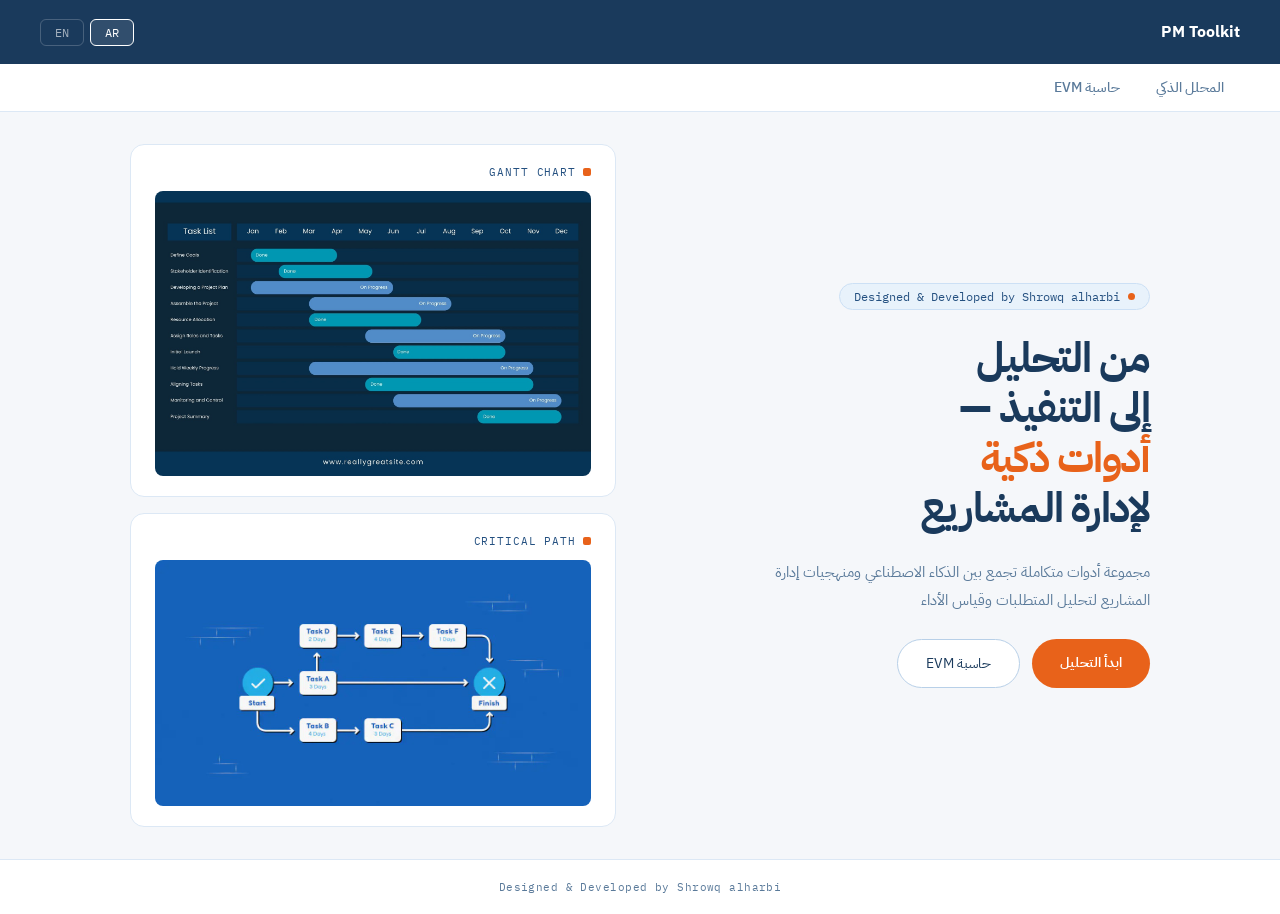
<file: front-end/index.html>
<!DOCTYPE html>
<html lang="ar" dir="rtl">
<head>
<meta charset="UTF-8">
<meta name="viewport" content="width=device-width, initial-scale=1.0">
<title>PM Toolkit — Smart Project Management Tools</title>
<link href="https://fonts.googleapis.com/css2?family=IBM+Plex+Sans+Arabic:wght@300;400;500;600;700&family=IBM+Plex+Mono:wght@400;500&display=swap" rel="stylesheet">
<link rel="stylesheet" href="style.css">

</head>
<body>

<!-- TOP BAR -->
<div class="top-bar">
  <a class="logo" href="index.html">
    <span class="logo-text">PM Toolkit</span>
  </a>
  <div class="lang-switch">
    <button class="lang-btn active" onclick="setLang('ar')">AR</button>
    <button class="lang-btn" onclick="setLang('en')">EN</button>
  </div>
</div>

<!-- NAV BAR -->
<div class="nav-bar">
  <a href="methodology_analyzer.html" id="nav1">المحلل الذكي</a>
  <a href="evm-calculator.html" id="nav2">حاسبة EVM</a>
</div>

<!-- HERO -->
<section class="hero">

  <div class="hero-left">
    <div class="hero-tag">
      <span class="tag-dot"></span>
<span id="heroTag">Designed & Developed by Shrowq alharbi </span>  
  </div>

    <h1 class="hero-title" id="heroTitle">
      من التحليل<br>إلى التنفيذ —<br><em>أدوات ذكية</em><br>لإدارة المشاريع
    </h1>

    <p class="hero-desc" id="heroDesc">
      مجموعة أدوات متكاملة تجمع بين الذكاء الاصطناعي ومنهجيات إدارة المشاريع لتحليل المتطلبات وقياس الأداء
    </p>

    <div class="hero-btns">
      <a href="project-analyzer.html" class="btn-primary" id="btn1">ابدأ التحليل</a>
      <a href="evm-calculator.html"   class="btn-secondary" id="btn2">حاسبة EVM</a>
    </div>
  </div>

  <div class="hero-right">

  <div class="visual-card">
  <div class="visual-label">Gantt Chart</div>
  <img src="IMG/Gantt chart.jpg" alt="Gantt Chart"
     style="width:100%; border-radius:8px; display:block;"/>
</div>
<div class="visual-card">
   <div class="visual-label">Critical Path</div>
  <img src="IMG/Critical-Path.jpg" alt="Critical Path"
     style="width:100%; border-radius:8px; display:block;"/>
</div>  

  </div>
</section>

<footer>Designed & Developed by Shrowq alharbi</footer>

<script>
const content = {
  ar: {
    nav1: 'المحلل الذكي', nav2: 'حاسبة EVM',
    tag: 'نظم المعلومات الحاسوبية',
    title: 'من التحليل<br>إلى التنفيذ —<br><em>أدوات ذكية</em><br>لإدارة المشاريع',
    desc: 'مجموعة أدوات متكاملة تجمع بين الذكاء الاصطناعي ومنهجيات إدارة المشاريع لتحليل المتطلبات وقياس الأداء',
    btn1: 'ابدأ التحليل', btn2: 'حاسبة EVM'
  },
  en: {
    nav1: 'AI Analyzer', nav2: 'EVM Calculator',
    tag: 'Information Systems',
    title: 'From Analysis<br>to Execution —<br><em>Smart Tools</em><br>for Project Management',
    desc: 'An integrated toolkit combining AI and project management methodologies to analyze requirements and measure performance',
    btn1: 'Start Analysis', btn2: 'EVM Calculator'
  }
};

function setLang(lang) {
  const c = content[lang];
  document.querySelectorAll('.lang-btn').forEach(b => b.classList.remove('active'));
  document.querySelector(`.lang-btn[onclick="setLang('${lang}')"]`).classList.add('active');
  document.documentElement.lang = lang;
  document.documentElement.dir = lang === 'ar' ? 'rtl' : 'ltr';
  document.getElementById('heroTitle').innerHTML = c.title;
  document.getElementById('heroDesc').textContent = c.desc;
  document.getElementById('heroTag').textContent = c.tag;
  document.getElementById('btn1').textContent = c.btn1;
  document.getElementById('btn2').textContent = c.btn2;
  document.getElementById('nav1').textContent = c.nav1;
  document.getElementById('nav2').textContent = c.nav2;
}
</script>

</body>
</html>
</file>
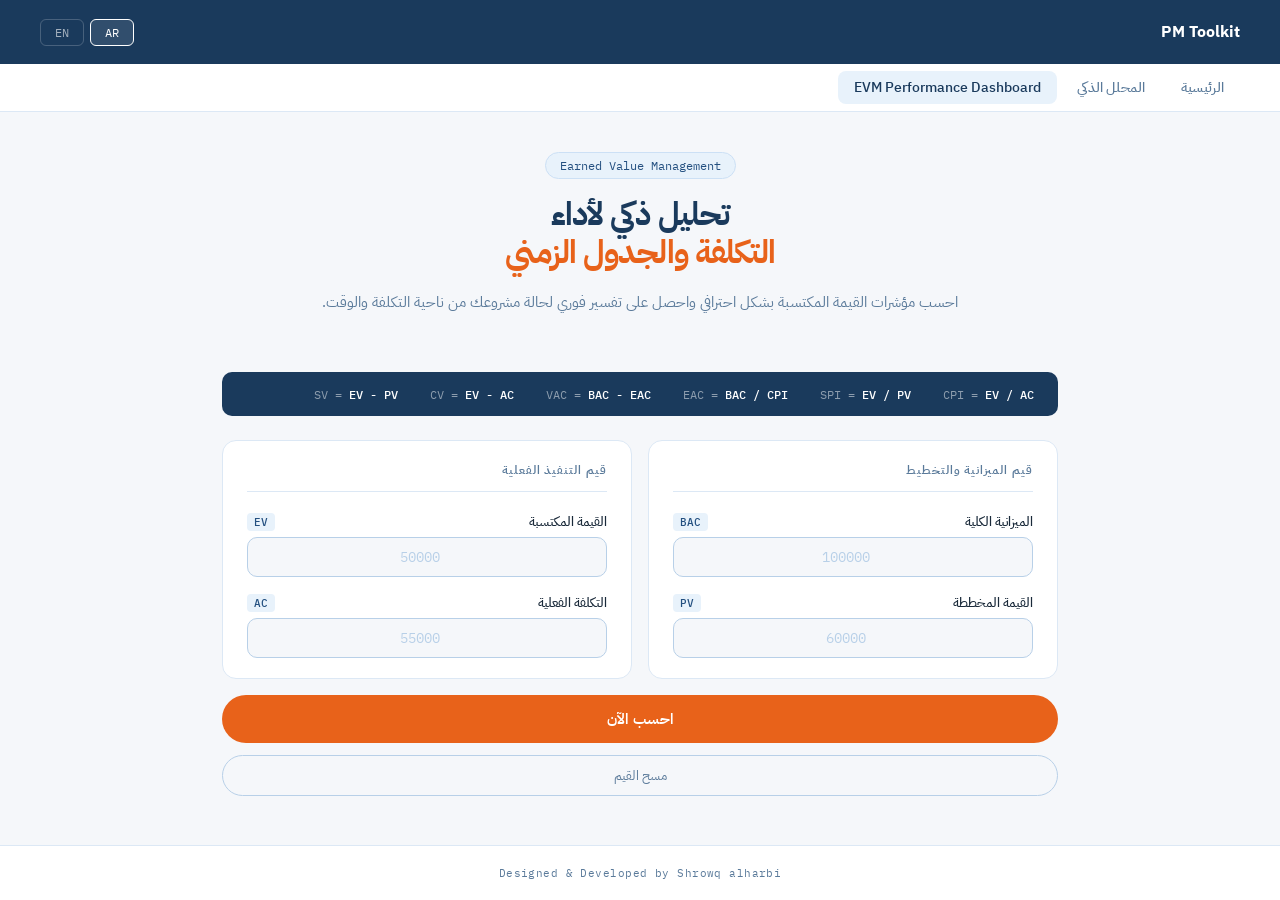
<file: front-end/evm-calculator.html>
<!DOCTYPE html>
<html lang="ar" dir="rtl">
<head>
<meta charset="UTF-8">
<meta name="viewport" content="width=device-width, initial-scale=1.0">

<title>EVM Performance Dashboard</title>
<link href="https://fonts.googleapis.com/css2?family=IBM+Plex+Sans+Arabic:wght@300;400;500;600;700&family=IBM+Plex+Mono:wght@400;500&display=swap" rel="stylesheet">
<link rel="stylesheet" href="style.css">
</head>

<body>

<!-- TOP BAR -->
<div class="top-bar">
  <a class="logo" href="index.html">
    <span class="logo-text">PM Toolkit</span>
  </a>
  <div class="lang-switch">
    <button class="lang-btn active" onclick="setLang('ar')">AR</button>
    <button class="lang-btn" onclick="setLang('en')">EN</button>
  </div>
</div>

<!-- NAV -->

<div class="nav-bar">
  <a href="index.html">الرئيسية</a>
  <a href="methodology_analyzer.html">المحلل الذكي</a>
  <a href="evm-calculator.html" class="active">EVM Performance Dashboard</a>
</div>

<!-- HERO -->

<section class="page-hero">

  <div class="hero-tag">
    Earned Value Management
  </div>

  <h1 class="hero-title">
    تحليل ذكي لأداء<br>
    <em>التكلفة والجدول الزمني</em>
  </h1>

  <p class="hero-desc">
    احسب مؤشرات القيمة المكتسبة بشكل احترافي واحصل على
    تفسير فوري لحالة مشروعك من ناحية التكلفة والوقت.
  </p>

</section>

<!-- CONTENT -->

<div class="container">
<div class="formula-strip">
  <div class="formula-item">CPI = <span>EV / AC</span></div>
  <div class="formula-item">SPI = <span>EV / PV</span></div>
  <div class="formula-item">EAC = <span>BAC / CPI</span></div>
  <div class="formula-item">VAC = <span>BAC - EAC</span></div>
  <div class="formula-item">CV = <span>EV - AC</span></div>
  <div class="formula-item">SV = <span>EV - PV</span></div>
</div>

<div class="grid-2">

  <div class="input-card">

    <h3>قيم الميزانية والتخطيط</h3>

    <div class="field">
      <label>
        الميزانية الكلية
        <span class="abbr">BAC</span>
      </label>

      <input type="number" id="bac" placeholder="100000">
    </div>

    <div class="field">
      <label>
        القيمة المخططة
        <span class="abbr">PV</span>
      </label>

      <input type="number" id="pv" placeholder="60000">
    </div>

  </div>

  <div class="input-card">

    <h3>قيم التنفيذ الفعلية</h3>

    <div class="field">
      <label>
        القيمة المكتسبة
        <span class="abbr">EV</span>
      </label>

      <input type="number" id="ev" placeholder="50000">
    </div>

    <div class="field">
      <label>
        التكلفة الفعلية
        <span class="abbr">AC</span>
      </label>

      <input type="number" id="ac" placeholder="55000">
    </div>

  </div>

</div>

<div class="btns">

  <button class="btn-calc" onclick="calculate()">
    احسب الآن
  </button>

  <button class="btn-reset" onclick="reset()">
    مسح القيم
  </button>

</div>

<div class="error-msg" id="errorMsg"></div>

<div class="results" id="results">

  <div class="results-title">
    المؤشرات الرئيسية
  </div>

  <div class="metrics-grid">

    <div class="metric-card" id="card-cpi">
      <div class="m-label">CPI</div>
      <div class="m-value" id="val-cpi">—</div>
      <div class="m-name">مؤشر أداء التكلفة</div>
    </div>

    <div class="metric-card" id="card-spi">
      <div class="m-label">SPI</div>
      <div class="m-value" id="val-spi">—</div>
      <div class="m-name">مؤشر أداء الجدول</div>
    </div>

    <div class="metric-card info" id="card-eac">
      <div class="m-label">EAC</div>
      <div class="m-value" id="val-eac">—</div>
      <div class="m-name">التكلفة المتوقعة</div>
    </div>

    <div class="metric-card" id="card-vac">
      <div class="m-label">VAC</div>
      <div class="m-value" id="val-vac">—</div>
      <div class="m-name">فرق الميزانية</div>
    </div>

  </div>

</div>
</div>

<footer>Designed & Developed by Shrowq alharbi</footer>



<script>
function fmt(n) {
  return new Intl.NumberFormat('en-US', { minimumFractionDigits: 0, maximumFractionDigits: 0 }).format(Math.round(n));
}

function fmtIdx(n) {
  return n.toFixed(2);
}

function calculate() {
  const errorEl = document.getElementById('errorMsg');
  errorEl.classList.remove('active');

  const bac = parseFloat(document.getElementById('bac').value);
  const pv  = parseFloat(document.getElementById('pv').value);
  const ev  = parseFloat(document.getElementById('ev').value);
  const ac  = parseFloat(document.getElementById('ac').value);

  if ([bac, pv, ev, ac].some(v => isNaN(v) || v < 0)) {
    errorEl.textContent = 'الرجاء إدخال أرقام صحيحة في جميع الحقول';
    errorEl.classList.add('active');
    return;
  }

  if (ac === 0) {
    errorEl.textContent = 'التكلفة الفعلية (AC) لا يمكن أن تكون صفراً';
    errorEl.classList.add('active');
    return;
  }

  const cpi = ev / ac;
  const spi = pv > 0 ? ev / pv : 0;
  const eac = bac / cpi;
  const vac = bac - eac;
  const cv  = ev - ac;
  const sv  = ev - pv;
  const pctPlan   = bac > 0 ? (pv / bac * 100) : 0;
  const pctActual = bac > 0 ? (ev / bac * 100) : 0;

  document.getElementById('val-cpi').textContent = fmtIdx(cpi);
  document.getElementById('val-spi').textContent = fmtIdx(spi);
  document.getElementById('val-eac').textContent = fmt(eac);
  document.getElementById('val-vac').textContent = (vac >= 0 ? '+' : '') + fmt(vac);

  document.getElementById('val-cv').textContent  = (cv >= 0 ? '+' : '') + fmt(cv);
  document.getElementById('val-sv').textContent  = (sv >= 0 ? '+' : '') + fmt(sv);
  document.getElementById('val-pct-plan').textContent   = pctPlan.toFixed(1) + '%';
  document.getElementById('val-pct-actual').textContent = pctActual.toFixed(1) + '%';

  document.getElementById('disp-ev').textContent  = fmt(ev);
  document.getElementById('disp-ac').textContent  = fmt(ac);
  document.getElementById('disp-bac').textContent = fmt(bac);
  document.getElementById('disp-eac').textContent = fmt(eac);
  document.getElementById('disp-pv').textContent  = fmt(pv);
  document.getElementById('disp-ev2').textContent = fmt(ev);

  const cpiCard = document.getElementById('card-cpi');
  const spiCard = document.getElementById('card-spi');
  const vacCard = document.getElementById('card-vac');

  cpiCard.className = 'metric-card ' + (cpi >= 1 ? 'good' : 'bad');
  spiCard.className = 'metric-card ' + (spi >= 1 ? 'good' : 'bad');
  vacCard.className = 'metric-card ' + (vac >= 0 ? 'good' : 'bad');

  document.getElementById('dot-cost').className  = 'status-dot ' + (cpi >= 1 ? 'dot-green' : 'dot-red');
  document.getElementById('dot-sched').className = 'status-dot ' + (spi >= 1 ? 'dot-green' : 'dot-red');

  const interpItems = [];

  if (cpi >= 1.1) {
    interpItems.push({ badge: 'ممتاز', cls: 'badge-green', text: `CPI = ${fmtIdx(cpi)} — المشروع أقل تكلفة من المخطط. مقابل كل ريال تنفقه تحصل على ${fmtIdx(cpi)} ريال من القيمة.` });
  } else if (cpi >= 0.95) {
    interpItems.push({ badge: 'مقبول', cls: 'badge-amber', text: `CPI = ${fmtIdx(cpi)} — التكلفة قريبة من الخطة مع انحراف بسيط يمكن التحكم فيه.` });
  } else {
    interpItems.push({ badge: 'تحذير', cls: 'badge-red', text: `CPI = ${fmtIdx(cpi)} — المشروع يتجاوز الميزانية. مقابل كل ريال تنفقه تحصل على ${fmtIdx(cpi)} ريال فقط من القيمة.` });
  }

  if (spi >= 1.05) {
    interpItems.push({ badge: 'متقدم', cls: 'badge-green', text: `SPI = ${fmtIdx(spi)} — المشروع متقدم عن الجدول الزمني بنسبة ${((spi - 1) * 100).toFixed(1)}%.` });
  } else if (spi >= 0.9) {
    interpItems.push({ badge: 'في الموعد', cls: 'badge-amber', text: `SPI = ${fmtIdx(spi)} — المشروع قريب من الجدول الزمني مع تأخر بسيط.` });
  } else {
    interpItems.push({ badge: 'متأخر', cls: 'badge-red', text: `SPI = ${fmtIdx(spi)} — المشروع متأخر عن الجدول بنسبة ${((1 - spi) * 100).toFixed(1)}%. يحتاج مراجعة فورية.` });
  }

  if (vac >= 0) {
    interpItems.push({ badge: 'ضمن الميزانية', cls: 'badge-green', text: `التكلفة النهائية المتوقعة ${fmt(eac)} — أقل من الميزانية بمقدار ${fmt(vac)}.` });
  } else {
    interpItems.push({ badge: 'تجاوز', cls: 'badge-red', text: `التكلفة النهائية المتوقعة ${fmt(eac)} — تتجاوز الميزانية بمقدار ${fmt(Math.abs(vac))}. يُنصح بمراجعة النطاق أو الموارد.` });
  }

  const interpList = document.getElementById('interp-list');
  interpList.innerHTML = interpItems.map(i =>
    `<div class="interp-item">
      <span class="interp-badge ${i.cls}">${i.badge}</span>
      <span>${i.text}</span>
    </div>`
  ).join('');

  document.getElementById('results').classList.add('active');
}

function reset() {
  ['bac','pv','ev','ac'].forEach(id => document.getElementById(id).value = '');
  document.getElementById('results').classList.remove('active');
  document.getElementById('errorMsg').classList.remove('active');
}
</script>
</body>
</html>
</file>
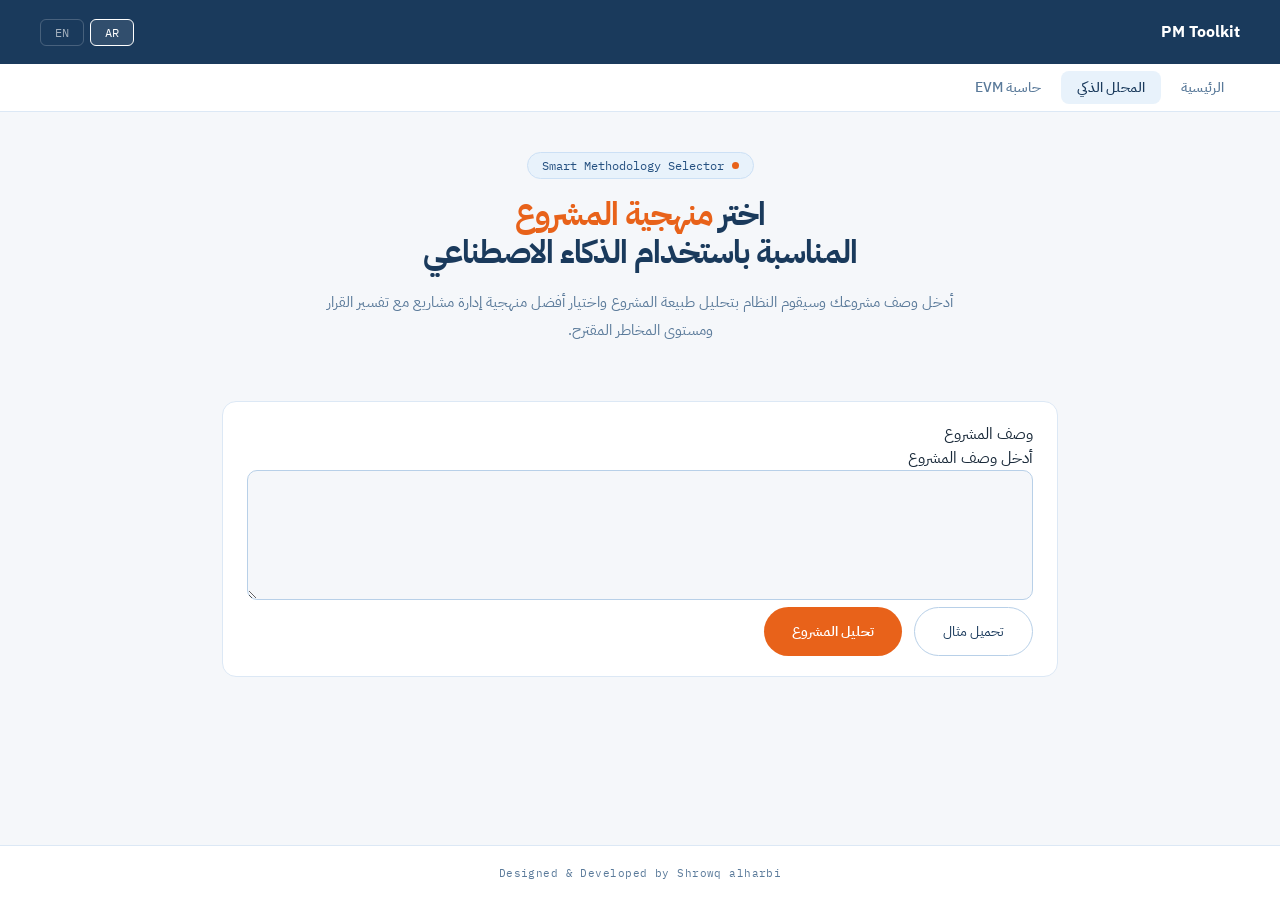
<file: front-end/methodology_analyzer.html>
<!DOCTYPE html>
<html lang="ar" dir="rtl">
<head>
<meta charset="UTF-8">
<meta name="viewport" content="width=device-width, initial-scale=1.0">

<title>Smart Methodology Selector — PM Toolkit</title>

<link href="https://fonts.googleapis.com/css2?family=IBM+Plex+Sans+Arabic:wght@300;400;500;600;700&family=IBM+Plex+Mono:wght@400;500&display=swap" rel="stylesheet">
<link rel="stylesheet" href="style.css">

</head>

<body>

<!-- TOP BAR -->
<div class="top-bar">
  <a class="logo" href="index.html">
    <span class="logo-text">PM Toolkit</span>
  </a>
  <div class="lang-switch">
    <button class="lang-btn active" onclick="setLang('ar')">AR</button>
    <button class="lang-btn" onclick="setLang('en')">EN</button>
  </div>
</div>
<!-- NAV -->

<div class="nav-bar">
  <a href="index.html">الرئيسية</a>
  <a href="methodology_analyzer.html" class="active">المحلل الذكي</a>
  <a href="evm-calculator.html">حاسبة EVM</a>
</div>

<!-- HERO -->

<section class="page-hero">

  <div class="hero-tag">
    <span class="tag-dot"></span>
    Smart Methodology Selector
  </div>

  <h1 class="hero-title">
    اختر <em>منهجية المشروع</em><br>
    المناسبة باستخدام الذكاء الاصطناعي
  </h1>

  <p class="hero-desc">
    أدخل وصف مشروعك وسيقوم النظام بتحليل طبيعة المشروع
    واختيار أفضل منهجية إدارة مشاريع مع تفسير القرار
    ومستوى المخاطر المقترح.
  </p>

</section>

<!-- CONTENT -->

<div class="container">

  <div class="card">

    <div class="card-title">
      وصف المشروع
    </div>

    <div class="input-group">

      <label class="input-label">
        أدخل وصف المشروع
      </label>

      <textarea
        id="projectDesc"
        placeholder="مثال: نظام متجر إلكتروني قابل للتوسع مع متطلبات متغيرة وتحديثات مستمرة...">
      </textarea>

    </div>

    <div class="btn-row">

      <button
        class="btn-secondary"
        onclick="loadExample()">
        تحميل مثال
      </button>

      <button
        class="btn-primary"
        onclick="analyzeProject()">
        تحليل المشروع
      </button>

    </div>

  </div>

  <div class="loading" id="loading">
    Analyzing Project...
  </div>

  <!-- RESULTS -->

  <div class="results" id="results">
<!-- 
    <div class="results-grid">

      <div class="result-card">
        <div class="result-label">
          Recommended Methodology
        </div>

        <div
          class="result-value"
          id="methodology">
          —
        </div>
      </div>

      <div class="result-card">
        <div class="result-label">
          Risk Level
        </div>

        <div
          class="result-value"
          id="risk">
          —
        </div>
      </div>

      <div class="result-card">
        <div class="result-label">
          Recommended Team
        </div>

        <div
          class="result-value"
          id="team">
          —
        </div>
      </div>

    </div> -->

    <div
      class="result-card"
      style="margin-top:1rem;">

      <div class="result-label">
        AI Explanation
      </div>

      <div class="ai-output" id="reason">—</div>

    </div>

  </div>

</div>

<footer>Designed & Developed by Shrowq alharbi</footer>
<script>

function loadExample() {

  document.getElementById("projectDesc").value =
  "AI-based task management system for university students with real-time collaboration.";

}

async function analyzeProject() {

  const text =
  document.getElementById("projectDesc").value;

  if (!text.trim()) {

    alert("الرجاء إدخال وصف المشروع");
    return;

  }

  // اظهار اللودنق
  document.getElementById("loading").style.display =
  "block";

  // اخفاء النتائج القديمة
  document.getElementById("results").style.display =
  "none";

  try {

    const response = await fetch(
      "http://127.0.0.1:8000/analyze",
      {

        method: "POST",

        headers: {
          "Content-Type": "application/json"
        },

        body: JSON.stringify({
          description: text
        })

      }
    );

    const data = await response.json();

    console.log(data);

    // عرض رد الذكاء الاصطناعي
   document.getElementById("reason").innerHTML =
    `
    <b>Methodology:</b> ${data.methodology}<br><br>

    <b>Risk Level:</b> ${data.risk_level}<br><br>

    <b>Recommended Team:</b><br>
    ${data.recommended_team}<br><br>

    <b>Explanation:</b><br>
    ${data.reason}
    `;

    // اخفاء اللودنق
    document.getElementById("loading").style.display =
    "none";

    // اظهار النتائج
    document.getElementById("results").style.display =
    "block";

  }

  catch(error) {

    console.log(error);

    document.getElementById("loading").innerHTML =
    "حدث خطأ أثناء الاتصال بالخادم";

  }

}

</script>
</body>
</html>
</file>
<file: front-end/style.css>
/* ── RESET ── */
*, *::before, *::after { box-sizing: border-box; margin: 0; padding: 0; }

/* ── VARIABLES ── */
:root {
  --bg: #f5f7fa;
  --white: #ffffff;
  --navy: #1a3a5c;
  --navy2: #245080;
  --sky: #e8f2fb;
  --sky2: #cce0f5;
  --orange: #e8621a;
  --orange2: #f07a38;
  --text: #1a2a3a;
  --muted: #5a7a9a;
  --border: #dce8f5;
  --border2: #b8d0e8;
  --green: #2d9c5a;
  --red: #d64545;
  --amber: #e39a1f;
}

/* ── BODY ── */
body {
  font-family: 'IBM Plex Sans Arabic', sans-serif;
  background: var(--bg);
  color: var(--text);
  min-height: 100vh;
  direction: rtl;
  display: flex;
  flex-direction: column;
}

/* ── TOP BAR ── */
.top-bar {
  background: var(--navy);
  height: 64px;
  display: flex;
  align-items: center;
  padding: 0 2.5rem;
}

.logo { display: flex; align-items: center; gap: 10px; text-decoration: none; }
.logo-icon { width: 30px; height: 22px; }
.logo-text { color: white; font-size: 16px; font-weight: 700; }

/* ── LANG SWITCH ── */
.lang-switch { margin-right: auto; display: flex; gap: 6px; }
.lang-btn {
  padding: 5px 14px;
  border: 1px solid rgba(255,255,255,0.2);
  background: transparent;
  color: rgba(255,255,255,0.6);
  border-radius: 6px;
  cursor: pointer;
  font-size: 12px;
  font-family: 'IBM Plex Mono', monospace;
  transition: .2s;
}
.lang-btn:hover { color: white; border-color: rgba(255,255,255,0.5); }
.lang-btn.active { color: white; border-color: white; background: rgba(255,255,255,0.1); }

/* ── NAV BAR ── */
.nav-bar {
  background: var(--white);
  border-bottom: 1px solid var(--border);
  height: 48px;
  display: flex;
  align-items: center;
  gap: .25rem;
  padding: 0 2.5rem;
}
.nav-bar a {
  text-decoration: none;
  color: var(--muted);
  padding: 6px 16px;
  border-radius: 8px;
  font-size: 14px;
  font-weight: 500;
  transition: .2s;
}
.nav-bar a:hover, .nav-bar a.active { background: var(--sky); color: var(--navy); }

/* ── HERO (index) ── */
.hero {
  max-width: 1100px;
  margin: auto;
padding: 2rem 2.5rem;
  display: grid;
  grid-template-columns: 1fr 1fr;
  gap: 3rem;
  align-items: center;
  flex: 1;
}
.hero-left { display: flex; flex-direction: column; gap: 1.5rem; }
.hero-right { display: flex; flex-direction: column; gap: 1rem; }

/* ── PAGE HERO (inner pages) ── */
.page-hero {
  max-width: 700px;
  margin: 0 auto;
  padding: 2.5rem 2rem 1.5rem;
  text-align: center;
}

/* ── SHARED HERO ELEMENTS ── */
.hero-tag {
  display: inline-flex;
  align-items: center;
  gap: 8px;
  width: fit-content;
  background: var(--sky);
  border: 1px solid var(--sky2);
  border-radius: 20px;
  padding: 5px 14px;
  color: var(--navy2);
  font-size: 12px;
  font-family: 'IBM Plex Mono', monospace;
}
.page-hero .hero-tag { margin: 0 auto 1rem; }
.tag-dot { width: 7px; height: 7px; border-radius: 50%; background: var(--orange); }

.hero-title {
  font-size: 2.6rem;
  line-height: 1.2;
  color: var(--navy);
  font-weight: 700;
  letter-spacing: -0.03em;
}
.hero-title em { color: var(--orange); font-style: normal; }
.page-hero .hero-title { font-size: 2rem; margin-bottom: 1rem; }

.hero-desc { color: var(--muted); line-height: 1.9; max-width: 420px; font-size: 15px; }
.page-hero .hero-desc { max-width: 100%; margin: 0 auto; }

/* ── BUTTONS ── */
.hero-btns, .btn-row { display: flex; gap: 12px; flex-wrap: wrap; }

.btn-primary {
  padding: 13px 28px;
  background: var(--orange);
  color: white;
  border: none;
  border-radius: 50px;
  font-size: 14px;
  font-weight: 600;
  font-family: 'IBM Plex Sans Arabic', sans-serif;
  cursor: pointer;
  text-decoration: none;
  display: inline-block;
  transition: .2s;
}
.btn-primary:hover { background: var(--orange2); }

.btn-secondary {
  padding: 13px 28px;
  background: var(--white);
  color: var(--navy);
  border: 1px solid var(--border2);
  border-radius: 50px;
  font-size: 14px;
  font-family: 'IBM Plex Sans Arabic', sans-serif;
  cursor: pointer;
  text-decoration: none;
  display: inline-block;
  transition: .2s;
}
.btn-secondary:hover { border-color: var(--navy2); color: var(--navy2); }

.btn-calc {
  width: 100%;
  padding: 13px;
  background: var(--orange);
  color: white;
  border: none;
  border-radius: 50px;
  font-size: 15px;
  font-weight: 600;
  font-family: 'IBM Plex Sans Arabic', sans-serif;
  cursor: pointer;
  transition: .2s;
  margin-bottom: 0.75rem;
}
.btn-calc:hover { background: var(--orange2); }
.btn-calc:disabled { opacity: .4; cursor: not-allowed; }

.btn-reset {
  width: 100%;
  padding: 10px;
  background: transparent;
  color: var(--muted);
  border: 1px solid var(--border2);
  border-radius: 50px;
  font-size: 13px;
  font-family: 'IBM Plex Sans Arabic', sans-serif;
  cursor: pointer;
  transition: .2s;
}
.btn-reset:hover { border-color: var(--navy2); color: var(--navy); }

/* ── CONTAINER ── */
.container {
  max-width: 900px;
  margin: 0 auto;
  padding: 2rem;
  flex: 1;
  width: 100%;
}

/* ── FORMULA STRIP ── */
.formula-strip {
  background: var(--navy);
  border-radius: 10px;
  padding: .9rem 1.5rem;
  display: flex;
  gap: 2rem;
  flex-wrap: wrap;
  margin-bottom: 1.5rem;
}
.formula-item { font-family: 'IBM Plex Mono', monospace; font-size: 12px; color: rgba(255,255,255,.5); }
.formula-item span { color: white; font-weight: 500; }

/* ── CARDS ── */
.card, .visual-card, .input-card, .metric-card, .analysis-card, .result-card, .interpretation {
  background: var(--white);
  border: 1px solid var(--border);
  border-radius: 14px;
  padding: 1.25rem 1.5rem;
}
.card.full { grid-column: 1 / -1; }

.card-header {
  display: flex;
  align-items: center;
  gap: 8px;
  margin-bottom: 1rem;
  padding-bottom: .75rem;
  border-bottom: 1px solid var(--border);
}
.card-icon {
  width: 28px; height: 28px;
  border-radius: 7px;
  display: flex; align-items: center; justify-content: center;
  font-size: 13px;
}
.card-icon.navy   { background: var(--sky); color: var(--navy); }
.card-icon.orange { background: #fdeee6; color: var(--orange); }
.card-title-sm { font-size: 13px; font-weight: 600; color: var(--navy); }

/* ── GRID LAYOUTS ── */
.grid-2 { display: grid; grid-template-columns: 1fr 1fr; gap: 1rem; margin-bottom: 1rem; }
.results-grid { display: grid; grid-template-columns: 1fr 1fr; gap: 1rem; margin-bottom: 1rem; }
.metrics-grid { display: grid; grid-template-columns: repeat(4, 1fr); gap: 10px; margin-bottom: 1rem; }
.analysis-grid { display: grid; grid-template-columns: 1fr 1fr; gap: 1rem; margin-bottom: 1rem; }

/* ── INPUT CARD ── */
.input-card h3 {
  font-size: 12px;
  font-weight: 600;
  color: var(--muted);
  text-transform: uppercase;
  letter-spacing: .08em;
  margin-bottom: 1.25rem;
  padding-bottom: .75rem;
  border-bottom: 1px solid var(--border);
}
.field { margin-bottom: 1rem; }
.field:last-child { margin-bottom: 0; }
.field label {
  display: flex;
  align-items: center;
  justify-content: space-between;
  font-size: 13px;
  font-weight: 500;
  color: var(--text);
  margin-bottom: 6px;
}
.abbr {
  font-family: 'IBM Plex Mono', monospace;
  font-size: 11px;
  color: var(--navy2);
  background: var(--sky);
  padding: 2px 7px;
  border-radius: 4px;
}

/* ── INPUTS ── */
input, textarea {
  width: 100%;
  border: 1px solid var(--border2);
  border-radius: 10px;
  padding: 10px 12px;
  background: var(--bg);
  font-family: 'IBM Plex Sans Arabic', sans-serif;
  font-size: 14px;
  color: var(--text);
  outline: none;
  transition: .2s;
}
input:focus, textarea:focus { border-color: var(--navy2); background: var(--white); }
input::placeholder, textarea::placeholder { color: var(--border2); }
input[type="number"] { font-family: 'IBM Plex Mono', monospace; direction: ltr; text-align: center; }
textarea { min-height: 130px; resize: vertical; line-height: 1.8; direction: rtl; text-align: right; }
input[type="password"] { font-family: 'IBM Plex Mono', monospace; }

/* ── PAGE TAG ── */
.page-tag {
  display: inline-flex;
  align-items: center;
  gap: 7px;
  background: var(--sky);
  border: 1px solid var(--sky2);
  border-radius: 20px;
  padding: 4px 12px;
  font-size: 11px;
  color: var(--navy2);
  font-family: 'IBM Plex Mono', monospace;
  letter-spacing: .05em;
  margin-bottom: .75rem;
}
.page-header { margin-bottom: 2rem; }
.page-header h2 { font-size: 1.8rem; font-weight: 700; color: var(--navy); margin-bottom: .4rem; letter-spacing: -.02em; }
.page-header p { font-size: 14px; color: var(--muted); line-height: 1.7; }

/* ── METRIC CARDS ── */
.metric-card { text-align: center; }
.m-label { font-size: 11px; font-weight: 600; color: var(--muted); text-transform: uppercase; letter-spacing: .08em; margin-bottom: 6px; font-family: 'IBM Plex Mono', monospace; }
.m-value { font-size: 1.6rem; font-weight: 600; font-family: 'IBM Plex Mono', monospace; letter-spacing: -.02em; margin-bottom: 4px; color: var(--navy); }
.m-name { font-size: 11px; color: var(--muted); }
.metric-card.good  { border-color: #b8e8cc; background: #eafaf0; }
.metric-card.good .m-value { color: var(--green); }
.metric-card.bad   { border-color: #f5c4a8; background: #fdeee6; }
.metric-card.bad .m-value  { color: var(--orange); }
.metric-card.warn  { border-color: #f0dfa0; background: #fdf5e0; }
.metric-card.warn .m-value { color: var(--amber); }
.metric-card.info  { border-color: var(--sky2); background: var(--sky); }
.metric-card.info .m-value { color: var(--navy); }

/* ── ANALYSIS CARDS ── */
.analysis-card h4 {
  font-size: 13px; font-weight: 600; color: var(--navy);
  margin-bottom: .75rem; padding-bottom: .6rem;
  border-bottom: 1px solid var(--border);
  display: flex; align-items: center; gap: 8px;
}
.status-dot { width: 8px; height: 8px; border-radius: 50%; flex-shrink: 0; }
.dot-green { background: var(--green); }
.dot-red   { background: var(--orange); }
.analysis-row {
  display: flex; justify-content: space-between; align-items: center;
  padding: 7px 0; font-size: 13px; border-bottom: 1px solid var(--border);
}
.analysis-row:last-child { border-bottom: none; }
.analysis-row .a-label { color: var(--muted); }
.analysis-row .a-val { font-family: 'IBM Plex Mono', monospace; font-weight: 500; color: var(--text); }

/* ── RESULTS TITLE ── */
.results-title {
  font-size: 12px; font-weight: 600; color: var(--muted);
  text-transform: uppercase; letter-spacing: .08em; margin: 1.5rem 0 1rem;
}

/* ── INTERPRETATION ── */
.interpretation h4 { font-size: 13px; font-weight: 600; color: var(--navy); margin-bottom: .75rem; }
.interp-item {
  display: flex; gap: 10px; padding: 8px 0;
  font-size: 13px; line-height: 1.6;
  border-bottom: 1px solid var(--border); align-items: flex-start;
}
.interp-item:last-child { border-bottom: none; }
.interp-badge {
  flex-shrink: 0; font-size: 10px; font-weight: 600;
  padding: 3px 8px; border-radius: 4px;
  font-family: 'IBM Plex Mono', monospace; margin-top: 2px;
}
.badge-green { background: #eafaf0; color: var(--green); border: 1px solid #b8e8cc; }
.badge-red   { background: #fdeee6; color: var(--orange); border: 1px solid #f5c4a8; }
.badge-amber { background: #fdf5e0; color: var(--amber); border: 1px solid #f0dfa0; }

/* ── REQ LISTS (Analyzer) ── */
.req-list { list-style: none; }
.req-item {
  display: flex; gap: 10px; padding: 7px 0;
  font-size: 13px; color: var(--text); line-height: 1.6;
  border-bottom: 1px solid var(--border);
}
.req-item:last-child { border-bottom: none; }
.badge {
  flex-shrink: 0; font-size: 10px; font-weight: 600;
  padding: 2px 8px; border-radius: 4px; height: fit-content;
  margin-top: 3px; letter-spacing: .05em; font-family: 'IBM Plex Mono', monospace;
}
.badge.M { background: var(--sky); color: var(--navy); border: 1px solid var(--sky2); }
.badge.S { background: #eafaf0; color: #1a6b3a; border: 1px solid #b8e8cc; }
.badge.C { background: #fdf5e0; color: #7a5a10; border: 1px solid #f0dfa0; }
.badge.W { background: #fdeee6; color: var(--orange); border: 1px solid #f5c4a8; }
.risk-item { display: flex; align-items: flex-start; gap: 10px; padding: 8px 0; font-size: 13px; line-height: 1.6; border-bottom: 1px solid var(--border); }
.risk-item:last-child { border-bottom: none; }
.risk-dot { width: 7px; height: 7px; border-radius: 50%; margin-top: 6px; flex-shrink: 0; }
.risk-dot.high   { background: #e04040; }
.risk-dot.medium { background: var(--orange); }
.risk-dot.low    { background: var(--green); }
.phase-item { display: flex; gap: 12px; padding: 8px 0; font-size: 13px; line-height: 1.6; border-bottom: 1px solid var(--border); align-items: flex-start; }
.phase-item:last-child { border-bottom: none; }
.phase-num {
  flex-shrink: 0; width: 22px; height: 22px; border-radius: 6px;
  background: var(--sky); border: 1px solid var(--sky2);
  display: flex; align-items: center; justify-content: center;
  font-size: 11px; font-weight: 600; color: var(--navy); font-family: 'IBM Plex Mono', monospace;
}

/* ── RESULT CARDS (Analyzer) ── */
.result-card { margin-bottom: 1rem; }
.result-label { font-size: 11px; font-weight: 600; color: var(--muted); text-transform: uppercase; letter-spacing: .08em; margin-bottom: .5rem; font-family: 'IBM Plex Mono', monospace; }
.result-value { font-size: 1.3rem; font-weight: 700; color: var(--navy); }
.result-text { font-size: 14px; color: var(--text); line-height: 1.8; }

/* ── VISUAL CARD (index) ── */
.visual-label {
  font-size: 11px; font-family: 'IBM Plex Mono', monospace;
  color: var(--navy2); letter-spacing: .08em;
  margin-bottom: .75rem; text-transform: uppercase;
  display: flex; align-items: center; gap: 7px;
}
.visual-label::before {
  content: ''; display: inline-block;
  width: 8px; height: 8px; background: var(--orange); border-radius: 2px;
}

/* ── LOADING & ERROR ── */
.loading { display: none; text-align: center; padding: 2rem; color: var(--muted); font-size: 14px; }
.loading.active { display: block; }
.spinner {
  width: 36px; height: 36px;
  border: 2px solid var(--border); border-top-color: var(--orange);
  border-radius: 50%; animation: spin .8s linear infinite;
  margin: 0 auto 1rem;
}
@keyframes spin { to { transform: rotate(360deg); } }
.error-msg { display: none; background: #fdeee6; border: 1px solid #f5c4a8; color: var(--orange); padding: 12px 16px; border-radius: 10px; font-size: 13px; margin-top: 1rem; }
.error-msg.active { display: block; }

/* ── RESULTS VISIBILITY ── */
.results { display: none; }
.results.active { display: block; animation: fadeIn .3s ease; }
@keyframes fadeIn { from { opacity: 0; transform: translateY(8px); } to { opacity: 1; transform: translateY(0); } }

/* ── EXAMPLE BTN ── */
.example-btn { font-size: 12px; color: var(--navy2); background: none; border: none; cursor: pointer; font-family: 'IBM Plex Sans Arabic', sans-serif; text-decoration: underline; padding: 0; margin-top: 8px; }
.example-btn:hover { opacity: .7; }

/* ── FOOTER ── */
footer {
  background: var(--white);
  border-top: 1px solid var(--border);
  padding: 1.25rem;
  text-align: center;
  color: var(--muted);
  font-size: 11px;
  font-family: 'IBM Plex Mono', monospace;
  letter-spacing: .04em;
  margin-top: auto;
}

/* ── RTL / LTR ── */
html[dir="ltr"] .lang-switch { margin-right: 0; margin-left: auto; }
html[dir="ltr"] textarea { text-align: left; direction: ltr; }

/* ── RESPONSIVE ── */
@media (max-width: 900px) {
  .hero { grid-template-columns: 1fr; }
  .hero-title { font-size: 2.1rem; }
  .metrics-grid { grid-template-columns: repeat(2, 1fr); }
  .grid-2, .results-grid, .analysis-grid { grid-template-columns: 1fr; }
}
@media (max-width: 600px) {
  .top-bar, .nav-bar { padding: 0 1rem; }
  .container, .hero, .page-hero { padding: 1.5rem 1rem; }
  .hero-title { font-size: 1.8rem; }
  .metrics-grid { grid-template-columns: repeat(2, 1fr); }
}
.result-card{
  background:white;
  border:1px solid var(--border);
  border-radius:18px;
  padding:1.5rem;
}

.result-label{
  color:var(--navy);
  font-size:14px;
  font-weight:600;
  margin-bottom:1rem;
}

.result-text{
  line-height:2;
  color:var(--text);
  white-space:pre-line;
}
.ai-output{

  line-height:2;

  color:var(--text);

  background:white;

  border:1px solid var(--border);

  border-radius:18px;

  padding:1.5rem;

  white-space:pre-line;

  font-size:15px;

}
</file>
